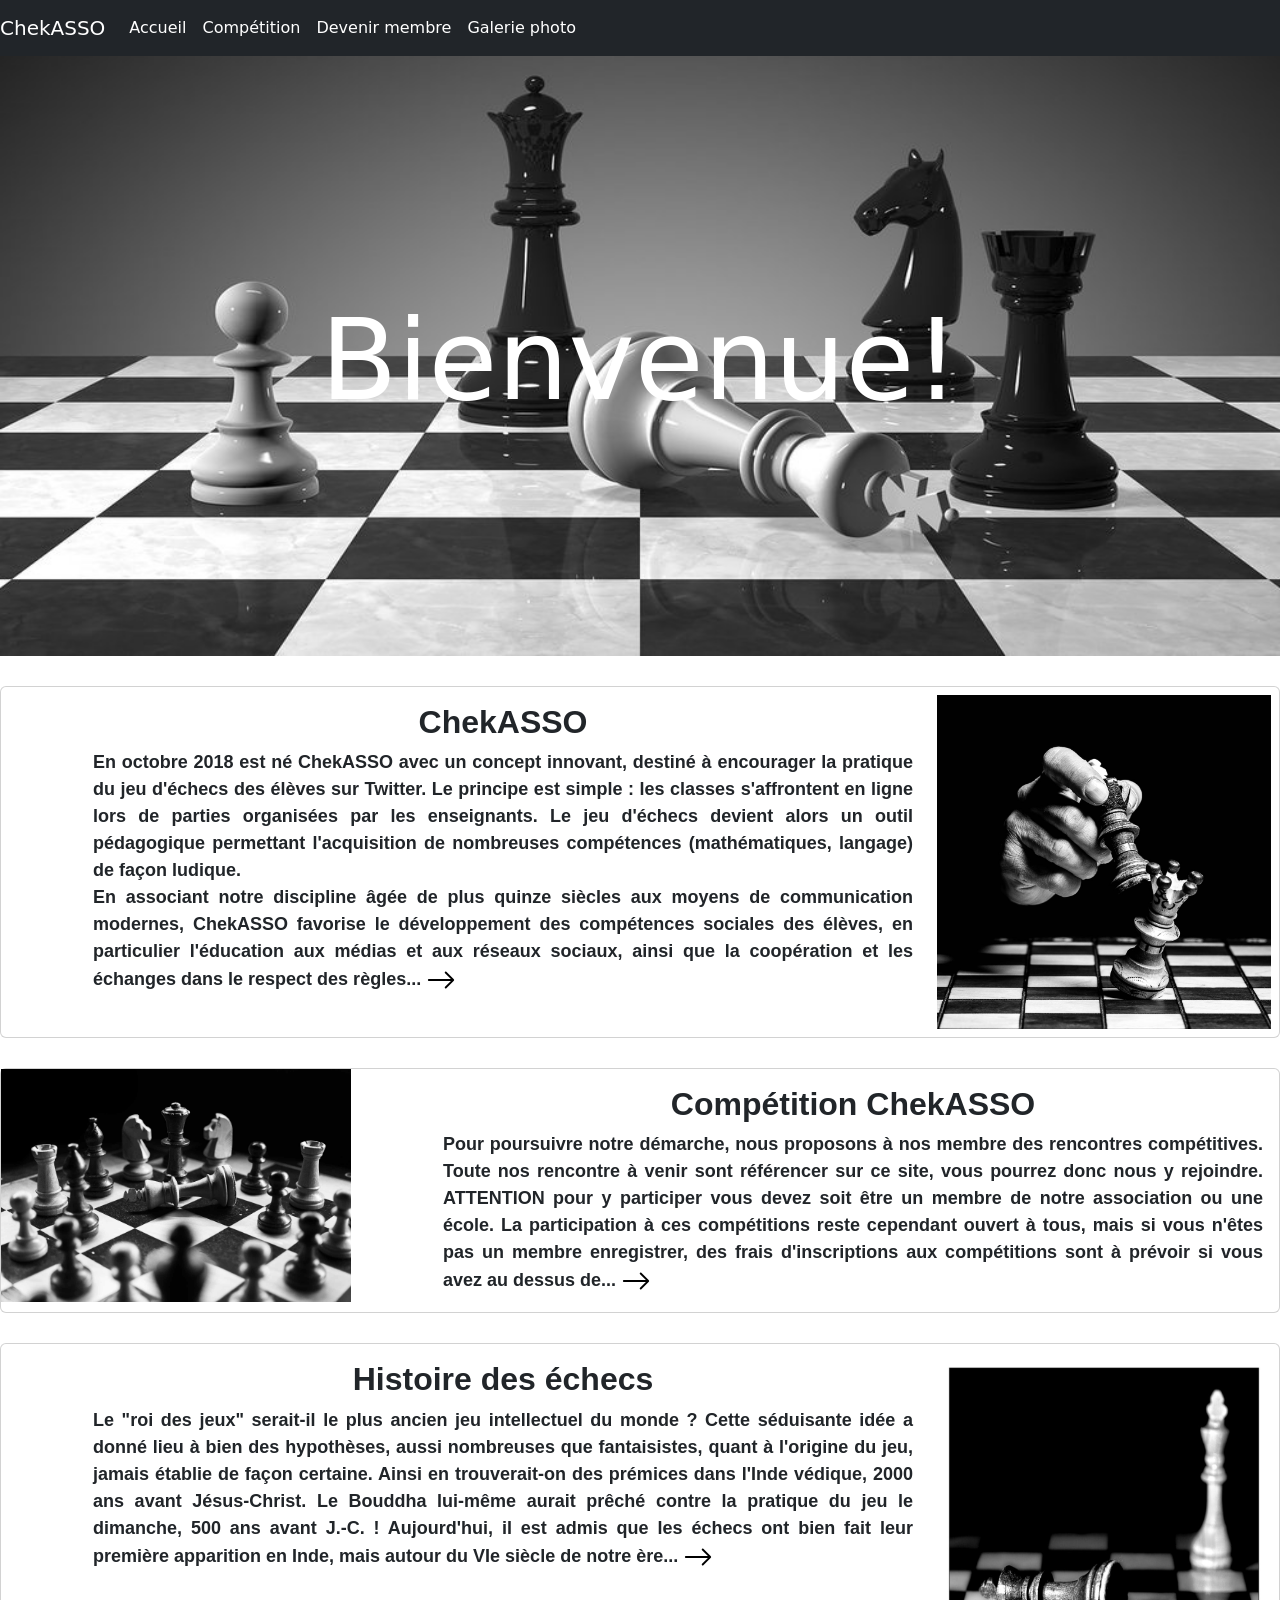
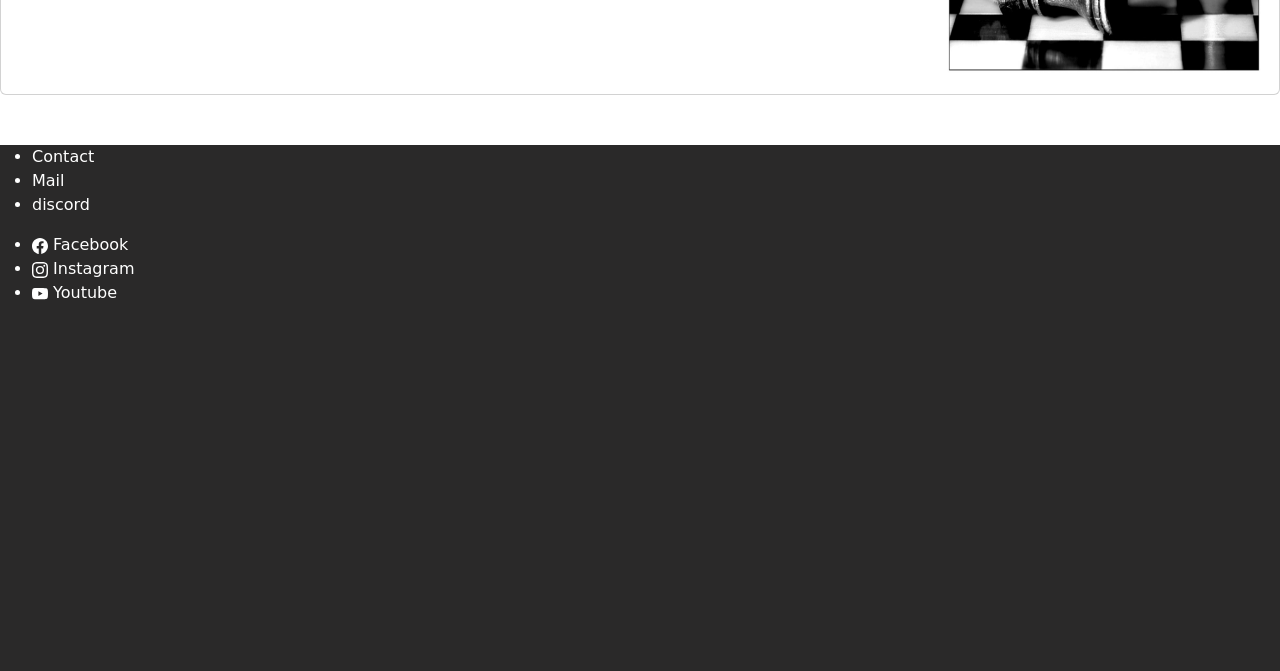
<file: index.html>
<!DOCTYPE html>
<html lang="fr">
<head>
    <meta charset="UTF-8">
    <meta http-equiv="X-UA-Compatible" content="IE=edge">
    <meta name="viewport" content="width=device-width, initial-scale=1.0">
    <meta name="description" content="En octobre 2018 est né ChekASSO avec un concept innovant, destiné à encourager la pratique du jeu d'échecs des élèves sur Twitter. Le principe est simple : les classes s'affrontent en ligne lors de parties organisées par les enseignants." />
    <title>ChekASSOt</title>
    <link rel="stylesheet" href="Heroheader.css">
    <link rel="stylesheet" href="card.css">
    <link rel="stylesheet" href="footer.css">
    <!-- CSS only -->
    <link href="https://cdn.jsdelivr.net/npm/bootstrap@5.1.0/dist/css/bootstrap.min.css" rel="stylesheet" integrity="sha384-KyZXEAg3QhqLMpG8r+8fhAXLRk2vvoC2f3B09zVXn8CA5QIVfZOJ3BCsw2P0p/We" crossorigin="anonymous">
    <!-- JavaScript Bundle with Popper -->
    <script src="https://cdn.jsdelivr.net/npm/bootstrap@5.1.0/dist/js/bootstrap.bundle.min.js" integrity="sha384-U1DAWAznBHeqEIlVSCgzq+c9gqGAJn5c/t99JyeKa9xxaYpSvHU5awsuZVVFIhvj" crossorigin="anonymous"></script>
    
</head>
<body>

<!--Logo menu de l'association -->

    <Nav class="navbar navbar-dark bg-dark navbar-expand-lg">
         <a class="navbar-brand" href="index.html">ChekASSO</a>

<!--Icône responsive--> 

         <button

         class="navbar-toggler" 
         type="button" 
         data-bs-toggle="collapse" 
         data-bs-target="#navbarNavDropdown" 
         aria-controls="navbarNavDropdown" 
         aria-expanded="false" 
         aria-label="Toggle navigation"
         >

        <svg 
            xmlns="http://www.w3.org/2000/svg" 
            width="16" 
            height="16" 
            fill="currentColor" 
            class="bi bi-hdd-stack-fill" 
            viewBox="0 0 16 16">

            <path d="M2 9a2 2 0 0 0-2 2v1a2 2 0 0 0 2 2h12a2 2 0 0 0 2-2v-1a2 2 0 0 0-2-2H2zm.5 3a.5.5 0 1 1 0-1 .5.5 0 0 1 0 1zm2 0a.5.5 0 1 1 0-1 .5.5 0 0 1 0 1zM2 2a2 2 0 0 0-2 2v1a2 2 0 0 0 2 2h12a2 2 0 0 0 2-2V4a2 2 0 0 0-2-2H2zm.5 3a.5.5 0 1 1 0-1 .5.5 0 0 1 0 1zm2 0a.5.5 0 1 1 0-1 .5.5 0 0 1 0 1z"/>
        </svg>

        </button>

<!--Bouton menu-->

            <div class="collapse navbar-collapse" id= navbarNavDropdown>
                <ul class="navbar-nav">
                    <li class="nav-item">
                        <a class="nav-link active" aria-current="page" href="index.html">Accueil</a>
                    </li>
                    <li class="nav-item">
                        <a class="nav-link active" href="Compétition.html">Compétition</a>
                    </li>
                    <li class="nav-item">
                        <a class="nav-link active" href="Erreur.html">Devenir membre</a>
                    </li>
                    <li class="nav-item">
                        <a class="nav-link active" href="Erreur.html">Galerie photo</a>
                    </li>
                </ul>
            </div>
    </nav>

<!--Photo hero header-->

    <div>
        <img src="hero header.jpg" alt="Erreur de chargement" class="hero-image">
        <div>
            <h1 class="hero-text">Bienvenue!</h1>
        </div>
    </div>

<!--card-->

<main>
    <div class="controle d-flex flex-row-reverse bd-highlightcard card">

        <img  src="carte1.jpg" 
              alt="Erreur de chargement" 
              class= "rep p-2 bd-highlight paramcard card-img-left img-fluid rounded-start" 
              style="border-radius: 5px;"
              >

        <div class="col-md-8">
            <div class="police card-body">

                <h5 class="police-title d-flex justify-content-center card-title">ChekASSO</h5>

                <p class="card-text">En octobre 2018 est né ChekASSO avec un concept innovant, destiné à encourager la pratique du jeu d'échecs des élèves sur Twitter. Le principe est simple : les classes s'affrontent en ligne lors de parties organisées par les enseignants. Le jeu d'échecs devient alors un outil pédagogique permettant l'acquisition de nombreuses compétences (mathématiques, langage) de façon ludique.<br> En associant notre discipline âgée de plus quinze siècles aux moyens de communication modernes, ChekASSO favorise le développement des compétences sociales des élèves, en particulier l'éducation aux médias et aux réseaux sociaux, ainsi que la coopération et les échanges dans le respect des règles...
                  <a href="Erreur.html">
                    <svg xmlns="http://www.w3.org/2000/svg" width="30" height="30" fill="currentColor" class="animation bi bi-arrow-right" viewBox="0 0 16 16" style="color:black">
                      <path fill-rule="evenodd" d="M1 8a.5.5 0 0 1 .5-.5h11.793l-3.147-3.146a.5.5 0 0 1 .708-.708l4 4a.5.5 0 0 1 0 .708l-4 4a.5.5 0 0 1-.708-.708L13.293 8.5H1.5A.5.5 0 0 1 1 8z"/>
                    </svg>
                  </a>
                </p>
            </div>
        </div>
    </div>
</main>

<!--card2-->

<main>
<div class="controle card mb-3">
    <div class="row g-0">
      <div class="col-md-4">
        <img src="carte2.jpg" class="rep paramcard img-fluid" alt="Erreur de chargement">
      </div>
      <div class="col-md-8">
        <div class="police card-body">
          <h5 class="police-title card-title">Compétition ChekASSO</h5>
          <p class="card-text">Pour poursuivre notre démarche, nous proposons à nos membre des rencontres compétitives. Toute nos rencontre à venir sont référencer sur ce site, vous pourrez donc nous y rejoindre. ATTENTION pour y participer vous devez soit être un membre de notre association ou une école. La participation à ces compétitions reste cependant ouvert à tous, mais si vous n'êtes pas un membre enregistrer, des frais d'inscriptions aux compétitions sont à prévoir si vous avez au dessus de...
            <a href="Erreur.html">
              <svg xmlns="http://www.w3.org/2000/svg" width="30" height="30" fill="currentColor" class="animation bi bi-arrow-right" viewBox="0 0 16 16" style="color:black">
                <path fill-rule="evenodd" d="M1 8a.5.5 0 0 1 .5-.5h11.793l-3.147-3.146a.5.5 0 0 1 .708-.708l4 4a.5.5 0 0 1 0 .708l-4 4a.5.5 0 0 1-.708-.708L13.293 8.5H1.5A.5.5 0 0 1 1 8z"/>
              </svg>
            </a>
          </p>
        </div>
      </div>
    </div>
  </div>
</main>

<!--card3-->

<main>
    <div class="controle d-flex flex-row-reverse bd-highlightcard card">

        <img  src="carte3.jpg" 
              alt="Erreur de chargement" 
              class= "rep p-2 bd-highlight paramcard card-img-left" 
              style="border-radius: 5px"
              >

        <div class="col-md-8">
            <div class="police card-body">

                <h5 class="police-title d-flex justify-content-center card-title">Histoire des échecs</h5>

                <p class="card-text">Le "roi des jeux" serait-il le plus ancien jeu intellectuel du monde ?
                  Cette séduisante idée a donné lieu à bien des hypothèses, aussi nombreuses que fantaisistes, quant à l'origine du jeu, jamais établie de façon certaine. Ainsi en trouverait-on des prémices dans l'Inde védique, 2000 ans avant Jésus-Christ. Le Bouddha lui-même aurait prêché contre la pratique du jeu le dimanche, 500 ans avant J.-C. ! Aujourd'hui, il est admis que les échecs ont bien fait leur première apparition en Inde, mais autour du VIe siècle de notre ère...
                  <a href="Erreur.html">
                    <svg xmlns="http://www.w3.org/2000/svg" width="30" height="30" fill="currentColor" class="animation bi bi-arrow-right" viewBox="0 0 16 16" style="color:black;">
                      <path fill-rule="evenodd" d="M1 8a.5.5 0 0 1 .5-.5h11.793l-3.147-3.146a.5.5 0 0 1 .708-.708l4 4a.5.5 0 0 1 0 .708l-4 4a.5.5 0 0 1-.708-.708L13.293 8.5H1.5A.5.5 0 0 1 1 8z"/>
                    </svg>
                  </a>
                </p>
            </div>
        </div>
    </div>
</main>

<!--Pied de page-->

<footer class="pied-de-page">

<!--3 premiers liens-->

                <ul>
                  <li ><a href="Erreur.html" class="lienfooter">Contact</a></li>         
                  <li ><a href="Erreur.html" class="lienfooter">Mail</a></li>
                  <li ><a href="Erreur.html" class="lienfooter">discord</a></li>         
              </ul> 
              
<!--3 derniers liens-->     

              <ul>
                <li > 
                    <svg xmlns="http://www.w3.org/2000/svg" width="16" height="16" fill="currentColor" class="bi bi-facebook" viewBox="0 0 16 16">
                      <path d="M16 8.049c0-4.446-3.582-8.05-8-8.05C3.58 0-.002 3.603-.002 8.05c0 4.017 2.926 7.347 6.75 7.951v-5.625h-2.03V8.05H6.75V6.275c0-2.017 1.195-3.131 3.022-3.131.876 0 1.791.157 1.791.157v1.98h-1.009c-.993 0-1.303.621-1.303 1.258v1.51h2.218l-.354 2.326H9.25V16c3.824-.604 6.75-3.934 6.75-7.951z"/>
                    </svg>
                    <a href="Erreur.html" class="lienfooter"> Facebook</a>
                </li>         
                <li >
                    <svg xmlns="http://www.w3.org/2000/svg" width="16" height="16" fill="currentColor" class="bi bi-instagram" viewBox="0 0 16 16">
                      <path d="M8 0C5.829 0 5.556.01 4.703.048 3.85.088 3.269.222 2.76.42a3.917 3.917 0 0 0-1.417.923A3.927 3.927 0 0 0 .42 2.76C.222 3.268.087 3.85.048 4.7.01 5.555 0 5.827 0 8.001c0 2.172.01 2.444.048 3.297.04.852.174 1.433.372 1.942.205.526.478.972.923 1.417.444.445.89.719 1.416.923.51.198 1.09.333 1.942.372C5.555 15.99 5.827 16 8 16s2.444-.01 3.298-.048c.851-.04 1.434-.174 1.943-.372a3.916 3.916 0 0 0 1.416-.923c.445-.445.718-.891.923-1.417.197-.509.332-1.09.372-1.942C15.99 10.445 16 10.173 16 8s-.01-2.445-.048-3.299c-.04-.851-.175-1.433-.372-1.941a3.926 3.926 0 0 0-.923-1.417A3.911 3.911 0 0 0 13.24.42c-.51-.198-1.092-.333-1.943-.372C10.443.01 10.172 0 7.998 0h.003zm-.717 1.442h.718c2.136 0 2.389.007 3.232.046.78.035 1.204.166 1.486.275.373.145.64.319.92.599.28.28.453.546.598.92.11.281.24.705.275 1.485.039.843.047 1.096.047 3.231s-.008 2.389-.047 3.232c-.035.78-.166 1.203-.275 1.485a2.47 2.47 0 0 1-.599.919c-.28.28-.546.453-.92.598-.28.11-.704.24-1.485.276-.843.038-1.096.047-3.232.047s-2.39-.009-3.233-.047c-.78-.036-1.203-.166-1.485-.276a2.478 2.478 0 0 1-.92-.598 2.48 2.48 0 0 1-.6-.92c-.109-.281-.24-.705-.275-1.485-.038-.843-.046-1.096-.046-3.233 0-2.136.008-2.388.046-3.231.036-.78.166-1.204.276-1.486.145-.373.319-.64.599-.92.28-.28.546-.453.92-.598.282-.11.705-.24 1.485-.276.738-.034 1.024-.044 2.515-.045v.002zm4.988 1.328a.96.96 0 1 0 0 1.92.96.96 0 0 0 0-1.92zm-4.27 1.122a4.109 4.109 0 1 0 0 8.217 4.109 4.109 0 0 0 0-8.217zm0 1.441a2.667 2.667 0 1 1 0 5.334 2.667 2.667 0 0 1 0-5.334z"/>
                    </svg>
                  <a href="Erreur.html" class="lienfooter">Instagram</a>
                </li>
                <li >
                    <svg xmlns="http://www.w3.org/2000/svg" width="16" height="16" fill="currentColor" class="bi bi-youtube" viewBox="0 0 16 16">
                      <path d="M8.051 1.999h.089c.822.003 4.987.033 6.11.335a2.01 2.01 0 0 1 1.415 1.42c.101.38.172.883.22 1.402l.01.104.022.26.008.104c.065.914.073 1.77.074 1.957v.075c-.001.194-.01 1.108-.082 2.06l-.008.105-.009.104c-.05.572-.124 1.14-.235 1.558a2.007 2.007 0 0 1-1.415 1.42c-1.16.312-5.569.334-6.18.335h-.142c-.309 0-1.587-.006-2.927-.052l-.17-.006-.087-.004-.171-.007-.171-.007c-1.11-.049-2.167-.128-2.654-.26a2.007 2.007 0 0 1-1.415-1.419c-.111-.417-.185-.986-.235-1.558L.09 9.82l-.008-.104A31.4 31.4 0 0 1 0 7.68v-.123c.002-.215.01-.958.064-1.778l.007-.103.003-.052.008-.104.022-.26.01-.104c.048-.519.119-1.023.22-1.402a2.007 2.007 0 0 1 1.415-1.42c.487-.13 1.544-.21 2.654-.26l.17-.007.172-.006.086-.003.171-.007A99.788 99.788 0 0 1 7.858 2h.193zM6.4 5.209v4.818l4.157-2.408L6.4 5.209z"/>
                    </svg>
                  <a href="Erreur.html" class="lienfooter">Youtube</a>
                </li>
                </ul>

<!--plan google-->

  <div class="mapouter">
      <div class="gmap_canvas">
        <iframe 
          width="100%" 
          height="350" 
          id="gmap_canvas" 
          src="https://maps.google.com/maps?q=12%20rue%20du%20bout%20%20lombard&t=&z=13&ie=UTF8&iwloc=&output=embed" 
          frameborder="0" 
          scrolling="no" 
          marginheight="0" 
          marginwidth="0">
      </iframe>
    <a href="https://123movies-to.org">123movies</a>
    <br>
        <style>
        .mapouter{
          position:relative;
          text-align:right;
          height:350px;
          width:100%;
        }
        </style>

          <a href="https://www.embedgooglemap.net">embed map in gmail</a>

        <style>
        .gmap_canvas {
          overflow:hidden;
          background:none!important;
          height:350px;
          width:100%;
        }
        </style>
      </div>
  </div>
</footer>
</body>
</html>
</file>
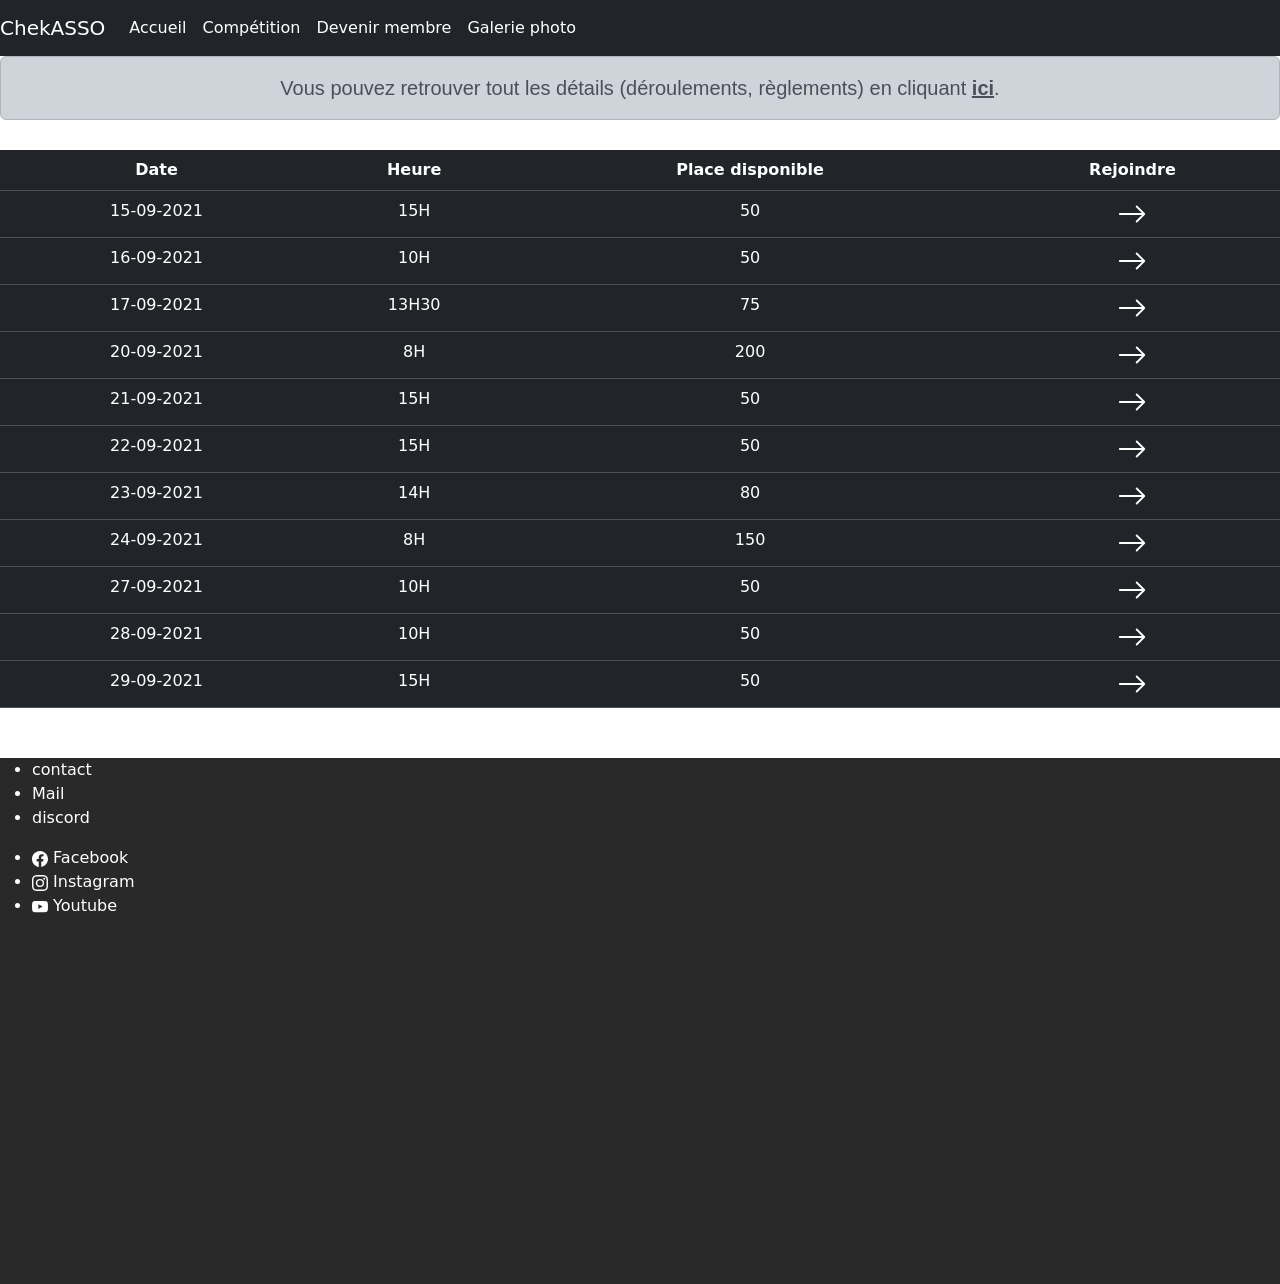
<file: Compétition.html>
<!DOCTYPE html>
<html lang="fr">
<head>
    <meta charset="UTF-8">
    <meta http-equiv="X-UA-Compatible" content="IE=edge">
    <meta name="viewport" content="width=device-width, initial-scale=1.0">
    <meta name="description" content="En octobre 2018 est né ChekASSO avec un concept innovant, destiné à encourager la pratique du jeu d'échecs des élèves sur Twitter. Le principe est simple : les classes s'affrontent en ligne lors de parties organisées par les enseignants." />
    <title>ChekASSOt</title>
    <link rel="stylesheet" href="tables.css">
    <link rel="stylesheet" href="footer.css">
    <!-- CSS only -->
    <link href="https://cdn.jsdelivr.net/npm/bootstrap@5.1.0/dist/css/bootstrap.min.css" rel="stylesheet" integrity="sha384-KyZXEAg3QhqLMpG8r+8fhAXLRk2vvoC2f3B09zVXn8CA5QIVfZOJ3BCsw2P0p/We" crossorigin="anonymous">
    <!-- JavaScript Bundle with Popper -->
    <script src="https://cdn.jsdelivr.net/npm/bootstrap@5.1.0/dist/js/bootstrap.bundle.min.js" integrity="sha384-U1DAWAznBHeqEIlVSCgzq+c9gqGAJn5c/t99JyeKa9xxaYpSvHU5awsuZVVFIhvj" crossorigin="anonymous"></script>
    
</head>
<body>

<!--Logo menu de l'association -->

    <Nav class="navbar navbar-dark bg-dark navbar-expand-lg">
         <a class="navbar-brand" href="index.html">ChekASSO</a>

<!--Icône responsive--> 

         <button

         class="navbar-toggler" 
         type="button" 
         data-bs-toggle="collapse" 
         data-bs-target="#navbarNavDropdown" 
         aria-controls="navbarNavDropdown" 
         aria-expanded="false" 
         aria-label="Toggle navigation"
         >

        <svg 
            xmlns="http://www.w3.org/2000/svg" 
            width="16" 
            height="16" 
            fill="currentColor" 
            class="bi bi-hdd-stack-fill" 
            viewBox="0 0 16 16">

            <path d="M2 9a2 2 0 0 0-2 2v1a2 2 0 0 0 2 2h12a2 2 0 0 0 2-2v-1a2 2 0 0 0-2-2H2zm.5 3a.5.5 0 1 1 0-1 .5.5 0 0 1 0 1zm2 0a.5.5 0 1 1 0-1 .5.5 0 0 1 0 1zM2 2a2 2 0 0 0-2 2v1a2 2 0 0 0 2 2h12a2 2 0 0 0 2-2V4a2 2 0 0 0-2-2H2zm.5 3a.5.5 0 1 1 0-1 .5.5 0 0 1 0 1zm2 0a.5.5 0 1 1 0-1 .5.5 0 0 1 0 1z"/>
        </svg>

        </button>

<!--Bouton menu-->

<div class="collapse navbar-collapse" id= navbarNavDropdown>
  <ul class="navbar-nav">
      <li class="nav-item">
          <a class="nav-link active" href="index.html">Accueil</a>
      </li>
      <li class="nav-item">
          <a class="nav-link active" href="Compétition.html">Compétition</a>
      </li>
      <li class="nav-item">
          <a class="nav-link active" href="Erreur.html">Devenir membre</a>
      </li>
      <li class="nav-item">
          <a class="nav-link active" href="Erreur.html">Galerie photo</a>
      </li>
  </ul>
</div>
</nav>
    
<!--Alerte-->

<div class="Info alert alert-dark" role="alert">
  <div>
        Vous pouvez retrouver tout les détails (déroulements, règlements) en cliquant <a href="Erreur.html" target="_blank" class="alert-link">ici</a>.
  </div>
</div>

<!--Tableau-->
<table class="tableauC marge table table-dark table-hover">
          <tr>
              <th>Date</th>
              <th>Heure</th>
              <th>Place disponible</th>
              <th>Rejoindre</th>
          </tr>
        </thead>
        <tbody>
          <tr>
            <td>15-09-2021</td>
            <td>15H</td>
            <td>50</td>
            <td>
              <a href="Erreur.html" target="_blank">
                <svg xmlns="http://www.w3.org/2000/svg" width="30" height="30" fill="currentColor" class=" bi bi-arrow-right" viewBox="0 0 16 16" style="color:white;">
                  <path fill-rule="evenodd" d="M1 8a.5.5 0 0 1 .5-.5h11.793l-3.147-3.146a.5.5 0 0 1 .708-.708l4 4a.5.5 0 0 1 0 .708l-4 4a.5.5 0 0 1-.708-.708L13.293 8.5H1.5A.5.5 0 0 1 1 8z"/>
                </svg>
              </a>            
            </td>
          </tr>
          <tr>
            <td>16-09-2021</td>
            <td>10H</td>
            <td>50</td>
            <td>
              <a href="Erreur.html" target="_blank">
                <svg xmlns="http://www.w3.org/2000/svg" width="30" height="30" fill="currentColor" class=" bi bi-arrow-right" viewBox="0 0 16 16" style="color:white;">
                  <path fill-rule="evenodd" d="M1 8a.5.5 0 0 1 .5-.5h11.793l-3.147-3.146a.5.5 0 0 1 .708-.708l4 4a.5.5 0 0 1 0 .708l-4 4a.5.5 0 0 1-.708-.708L13.293 8.5H1.5A.5.5 0 0 1 1 8z"/>
                </svg>
              </a>
            </td>
          </tr>
          <tr>
            <td>17-09-2021</td>
            <td>13H30</td>
            <td>75</td>
            <td>
              <a href="Erreur.html" target="_blank">
                <svg xmlns="http://www.w3.org/2000/svg" width="30" height="30" fill="currentColor" class=" bi bi-arrow-right" viewBox="0 0 16 16" style="color:white;">
                  <path fill-rule="evenodd" d="M1 8a.5.5 0 0 1 .5-.5h11.793l-3.147-3.146a.5.5 0 0 1 .708-.708l4 4a.5.5 0 0 1 0 .708l-4 4a.5.5 0 0 1-.708-.708L13.293 8.5H1.5A.5.5 0 0 1 1 8z"/>
                </svg>
              </a>
            </td>
          </tr>
          <tr>
            <td>20-09-2021</td>
            <td>8H</td>
            <td>200</td>
            <td>
              <a href="Erreur.html" target="_blank">
                <svg xmlns="http://www.w3.org/2000/svg" width="30" height="30" fill="currentColor" class=" bi bi-arrow-right" viewBox="0 0 16 16" style="color:white;">
                  <path fill-rule="evenodd" d="M1 8a.5.5 0 0 1 .5-.5h11.793l-3.147-3.146a.5.5 0 0 1 .708-.708l4 4a.5.5 0 0 1 0 .708l-4 4a.5.5 0 0 1-.708-.708L13.293 8.5H1.5A.5.5 0 0 1 1 8z"/>
                </svg>
              </a>
            </td>
          </tr>
          <tr>
            <td>21-09-2021</td>
            <td>15H</td>
            <td>50</td>
            <td>
              <a href="Erreur.html" target="_blank">
                <svg xmlns="http://www.w3.org/2000/svg" width="30" height="30" fill="currentColor" class=" bi bi-arrow-right" viewBox="0 0 16 16" style="color:white;">
                  <path fill-rule="evenodd" d="M1 8a.5.5 0 0 1 .5-.5h11.793l-3.147-3.146a.5.5 0 0 1 .708-.708l4 4a.5.5 0 0 1 0 .708l-4 4a.5.5 0 0 1-.708-.708L13.293 8.5H1.5A.5.5 0 0 1 1 8z"/>
                </svg>
              </a>
            </td>
          </tr>
          <tr>
            <td>22-09-2021</td>
            <td>15H</td>
            <td>50</td>
            <td>
              <a href="Erreur.html" target="_blank">
                <svg xmlns="http://www.w3.org/2000/svg" width="30" height="30" fill="currentColor" class=" bi bi-arrow-right" viewBox="0 0 16 16" style="color:white;">
                  <path fill-rule="evenodd" d="M1 8a.5.5 0 0 1 .5-.5h11.793l-3.147-3.146a.5.5 0 0 1 .708-.708l4 4a.5.5 0 0 1 0 .708l-4 4a.5.5 0 0 1-.708-.708L13.293 8.5H1.5A.5.5 0 0 1 1 8z"/>
                </svg>
              </a>
            </td>
        </tr>
        <tr>
          <td>23-09-2021</td>
          <td>14H</td>
          <td>80</td>
          <td>
            <a href="Erreur.html" target="_blank">
              <svg xmlns="http://www.w3.org/2000/svg" width="30" height="30" fill="currentColor" class=" bi bi-arrow-right" viewBox="0 0 16 16" style="color:white;">
                <path fill-rule="evenodd" d="M1 8a.5.5 0 0 1 .5-.5h11.793l-3.147-3.146a.5.5 0 0 1 .708-.708l4 4a.5.5 0 0 1 0 .708l-4 4a.5.5 0 0 1-.708-.708L13.293 8.5H1.5A.5.5 0 0 1 1 8z"/>
              </svg>
            </a>
          </td>
        </tr>
        <tr>
          <td>24-09-2021</td>
          <td>8H</td>
          <td>150</td>
          <td>
            <a href="Erreur.html" target="_blank">
              <svg xmlns="http://www.w3.org/2000/svg" width="30" height="30" fill="currentColor" class=" bi bi-arrow-right" viewBox="0 0 16 16" style="color:white;">
                <path fill-rule="evenodd" d="M1 8a.5.5 0 0 1 .5-.5h11.793l-3.147-3.146a.5.5 0 0 1 .708-.708l4 4a.5.5 0 0 1 0 .708l-4 4a.5.5 0 0 1-.708-.708L13.293 8.5H1.5A.5.5 0 0 1 1 8z"/>
              </svg>
            </a>
          </td>
        </tr>
        <tr>
          <td>27-09-2021</td>
          <td>10H</td>
          <td>50</td>
          <td>
            <a href="Erreur.html" target="_blank">
              <svg xmlns="http://www.w3.org/2000/svg" width="30" height="30" fill="currentColor" class=" bi bi-arrow-right" viewBox="0 0 16 16" style="color:white;">
                <path fill-rule="evenodd" d="M1 8a.5.5 0 0 1 .5-.5h11.793l-3.147-3.146a.5.5 0 0 1 .708-.708l4 4a.5.5 0 0 1 0 .708l-4 4a.5.5 0 0 1-.708-.708L13.293 8.5H1.5A.5.5 0 0 1 1 8z"/>
              </svg>
            </a>
          </td>
        </tr>
        <tr>
          <td>28-09-2021</td>
          <td>10H</td>
          <td>50</td>
          <td>
            <a href="Erreur.html" target="_blank">
              <svg xmlns="http://www.w3.org/2000/svg" width="30" height="30" fill="currentColor" class=" bi bi-arrow-right" viewBox="0 0 16 16" style="color:white;">
                <path fill-rule="evenodd" d="M1 8a.5.5 0 0 1 .5-.5h11.793l-3.147-3.146a.5.5 0 0 1 .708-.708l4 4a.5.5 0 0 1 0 .708l-4 4a.5.5 0 0 1-.708-.708L13.293 8.5H1.5A.5.5 0 0 1 1 8z"/>
              </svg>
            </a>
          </td>
        </tr>
        <tr>
          <td>29-09-2021</td>
          <td>15H</td>
          <td>50</td>
          <td>
            <a href="Erreur.html" target="_blank">
              <svg xmlns="http://www.w3.org/2000/svg" width="30" height="30" fill="currentColor" class=" bi bi-arrow-right" viewBox="0 0 16 16" style="color:white;">
                <path fill-rule="evenodd" d="M1 8a.5.5 0 0 1 .5-.5h11.793l-3.147-3.146a.5.5 0 0 1 .708-.708l4 4a.5.5 0 0 1 0 .708l-4 4a.5.5 0 0 1-.708-.708L13.293 8.5H1.5A.5.5 0 0 1 1 8z"/>
              </svg>
            </a>
          </td>
        </tr>
</table>

<!--Pied de page-->

<footer class="pied-de-page">

  <!--3 premiers liens-->
  
                  <ul>
                    <li ><a href="Erreur.html"class="lienfooter" >contact</a></li>         
                    <li ><a href="Erreur.html" class="lienfooter">Mail</a></li>
                    <li ><a href="Erreur.html" class="lienfooter">discord</a></li>         
                </ul> 
                
  <!--3 derniers liens-->              
                <ul>
                  <li > 
                      <svg xmlns="http://www.w3.org/2000/svg" width="16" height="16" fill="currentColor" class="bi bi-facebook" viewBox="0 0 16 16">
                        <path d="M16 8.049c0-4.446-3.582-8.05-8-8.05C3.58 0-.002 3.603-.002 8.05c0 4.017 2.926 7.347 6.75 7.951v-5.625h-2.03V8.05H6.75V6.275c0-2.017 1.195-3.131 3.022-3.131.876 0 1.791.157 1.791.157v1.98h-1.009c-.993 0-1.303.621-1.303 1.258v1.51h2.218l-.354 2.326H9.25V16c3.824-.604 6.75-3.934 6.75-7.951z"/>
                      </svg>
                      <a href="Erreur.html" class="lienfooter"> Facebook</a>
                  </li>         
                  <li >
                      <svg xmlns="http://www.w3.org/2000/svg" width="16" height="16" fill="currentColor" class="bi bi-instagram" viewBox="0 0 16 16">
                        <path d="M8 0C5.829 0 5.556.01 4.703.048 3.85.088 3.269.222 2.76.42a3.917 3.917 0 0 0-1.417.923A3.927 3.927 0 0 0 .42 2.76C.222 3.268.087 3.85.048 4.7.01 5.555 0 5.827 0 8.001c0 2.172.01 2.444.048 3.297.04.852.174 1.433.372 1.942.205.526.478.972.923 1.417.444.445.89.719 1.416.923.51.198 1.09.333 1.942.372C5.555 15.99 5.827 16 8 16s2.444-.01 3.298-.048c.851-.04 1.434-.174 1.943-.372a3.916 3.916 0 0 0 1.416-.923c.445-.445.718-.891.923-1.417.197-.509.332-1.09.372-1.942C15.99 10.445 16 10.173 16 8s-.01-2.445-.048-3.299c-.04-.851-.175-1.433-.372-1.941a3.926 3.926 0 0 0-.923-1.417A3.911 3.911 0 0 0 13.24.42c-.51-.198-1.092-.333-1.943-.372C10.443.01 10.172 0 7.998 0h.003zm-.717 1.442h.718c2.136 0 2.389.007 3.232.046.78.035 1.204.166 1.486.275.373.145.64.319.92.599.28.28.453.546.598.92.11.281.24.705.275 1.485.039.843.047 1.096.047 3.231s-.008 2.389-.047 3.232c-.035.78-.166 1.203-.275 1.485a2.47 2.47 0 0 1-.599.919c-.28.28-.546.453-.92.598-.28.11-.704.24-1.485.276-.843.038-1.096.047-3.232.047s-2.39-.009-3.233-.047c-.78-.036-1.203-.166-1.485-.276a2.478 2.478 0 0 1-.92-.598 2.48 2.48 0 0 1-.6-.92c-.109-.281-.24-.705-.275-1.485-.038-.843-.046-1.096-.046-3.233 0-2.136.008-2.388.046-3.231.036-.78.166-1.204.276-1.486.145-.373.319-.64.599-.92.28-.28.546-.453.92-.598.282-.11.705-.24 1.485-.276.738-.034 1.024-.044 2.515-.045v.002zm4.988 1.328a.96.96 0 1 0 0 1.92.96.96 0 0 0 0-1.92zm-4.27 1.122a4.109 4.109 0 1 0 0 8.217 4.109 4.109 0 0 0 0-8.217zm0 1.441a2.667 2.667 0 1 1 0 5.334 2.667 2.667 0 0 1 0-5.334z"/>
                      </svg>
                    <a href="Erreur.html" class="lienfooter">Instagram</a>
                  </li>
                  <li >
                      <svg xmlns="http://www.w3.org/2000/svg" width="16" height="16" fill="currentColor" class="bi bi-youtube" viewBox="0 0 16 16">
                        <path d="M8.051 1.999h.089c.822.003 4.987.033 6.11.335a2.01 2.01 0 0 1 1.415 1.42c.101.38.172.883.22 1.402l.01.104.022.26.008.104c.065.914.073 1.77.074 1.957v.075c-.001.194-.01 1.108-.082 2.06l-.008.105-.009.104c-.05.572-.124 1.14-.235 1.558a2.007 2.007 0 0 1-1.415 1.42c-1.16.312-5.569.334-6.18.335h-.142c-.309 0-1.587-.006-2.927-.052l-.17-.006-.087-.004-.171-.007-.171-.007c-1.11-.049-2.167-.128-2.654-.26a2.007 2.007 0 0 1-1.415-1.419c-.111-.417-.185-.986-.235-1.558L.09 9.82l-.008-.104A31.4 31.4 0 0 1 0 7.68v-.123c.002-.215.01-.958.064-1.778l.007-.103.003-.052.008-.104.022-.26.01-.104c.048-.519.119-1.023.22-1.402a2.007 2.007 0 0 1 1.415-1.42c.487-.13 1.544-.21 2.654-.26l.17-.007.172-.006.086-.003.171-.007A99.788 99.788 0 0 1 7.858 2h.193zM6.4 5.209v4.818l4.157-2.408L6.4 5.209z"/>
                      </svg>
                    <a href="Erreur.html" class="lienfooter">Youtube</a>
                  </li>
                  </ul>
  
  <!--plan google-->

  <div class="mapouter">
    <div class="gmap_canvas">
      <iframe 
        width="100%" 
        height="350" 
        id="gmap_canvas" 
        src="https://maps.google.com/maps?q=12%20rue%20du%20bout%20%20lombard&t=&z=13&ie=UTF8&iwloc=&output=embed" 
        frameborder="0" 
        scrolling="no" 
        marginheight="0" 
        marginwidth="0"
      >
    </iframe>
  <a href="https://123movies-to.org">123movies</a>
  <br>
    <style>.mapouter{position:relative;text-align:right;height:350px;width:100%;}
    </style><a href="https://www.embedgooglemap.net">embed map in gmail</a>
    <style>.gmap_canvas {overflow:hidden;background:none!important;height:350px;width:100%;}
    </style>
    </div>
  </div>
</footer>
</div>
</body>
</html>
</file>
<file: Heroheader.css>
/*hero header*/

.hero-image {
    
    height: 600px;
    width: 100%; 

    background-position: center;
    background-repeat: no-repeat;
    background-size: cover;
    position: relative;
  }

  .hero-text {
    font-size: 7em;
    text-align: center;
    position: absolute;
    top: 40%;
    left: 50%;
    transform: translate(-50%, -50%);
    color: white;
  }

  .hero-text::after{
    content:"";
    display: block;
    position:absolute;
    width: 0%;
    height: 3px;
    background:rgb(255, 255, 255);

    transition: width 0.4s ease-in-out;
   

}

.hero-text:hover::after{
   width: 100%;
  }

  @media screen and (max-width: 700px) and (orientation: portrait){
    
    .hero-text {
      font-size: 5em;
    }
  
    }
</file>
<file: card.css>
.police{
    font-family: "Gill Sans", sans-serif, Arial, Helvetica, sans-serif;
    font-size: large;
    font-weight: bold;
    text-align: justify
}

.police-title{

    font-size: 2rem;
    font-weight: bold;
    text-align: center
}

.animation{
text-align: center;
animation-duration: 1s;
animation-timing-function: linear;
animation-iteration-count: infinite;
animation-delay: 0ms;
animation-name:suitelien ;
color: black;

}

@keyframes suitelien{
    form{
     
        color: black;
    }
    to{
        color: white;
        width: 50px;
    }
}


.controle{

margin-top: 30px ;
display : flex;

}

.paramcard{

height: 350px;
width: 350px;

}

@media screen and (max-width: 800px) and (orientation: portrait){
    
        .rep{
            display:none;
        }

}
</file>
<file: footer.css>
.pied-de-page{
    margin-top: 50px;
    background-color: rgba(27, 26, 26, 0.932);
    color:rgb(255, 255, 255)
    }

.lienfooter{
    text-decoration: none;
    color: white;
    transition: color 100000000s;
    color: white;
    
}

.lienfooter::after{
    content:"";
    display: block;
    position:absolute;
    width: 0%;
    height: 2px;
    background:rgb(255, 255, 255);
    transition: width 0.4s ease-in-out;

}

.lienfooter:hover::after{
   width: 100%
}
</file>
<file: tables.css>
.marge{
    margin-top: 30px;
}

.tableauC{
    text-align: center
}

.Info{
    font-family: "Gill Sans", sans-serif, Arial, Helvetica, sans-serif;
    text-align: center;
    font-size: 20px
}
</file>
